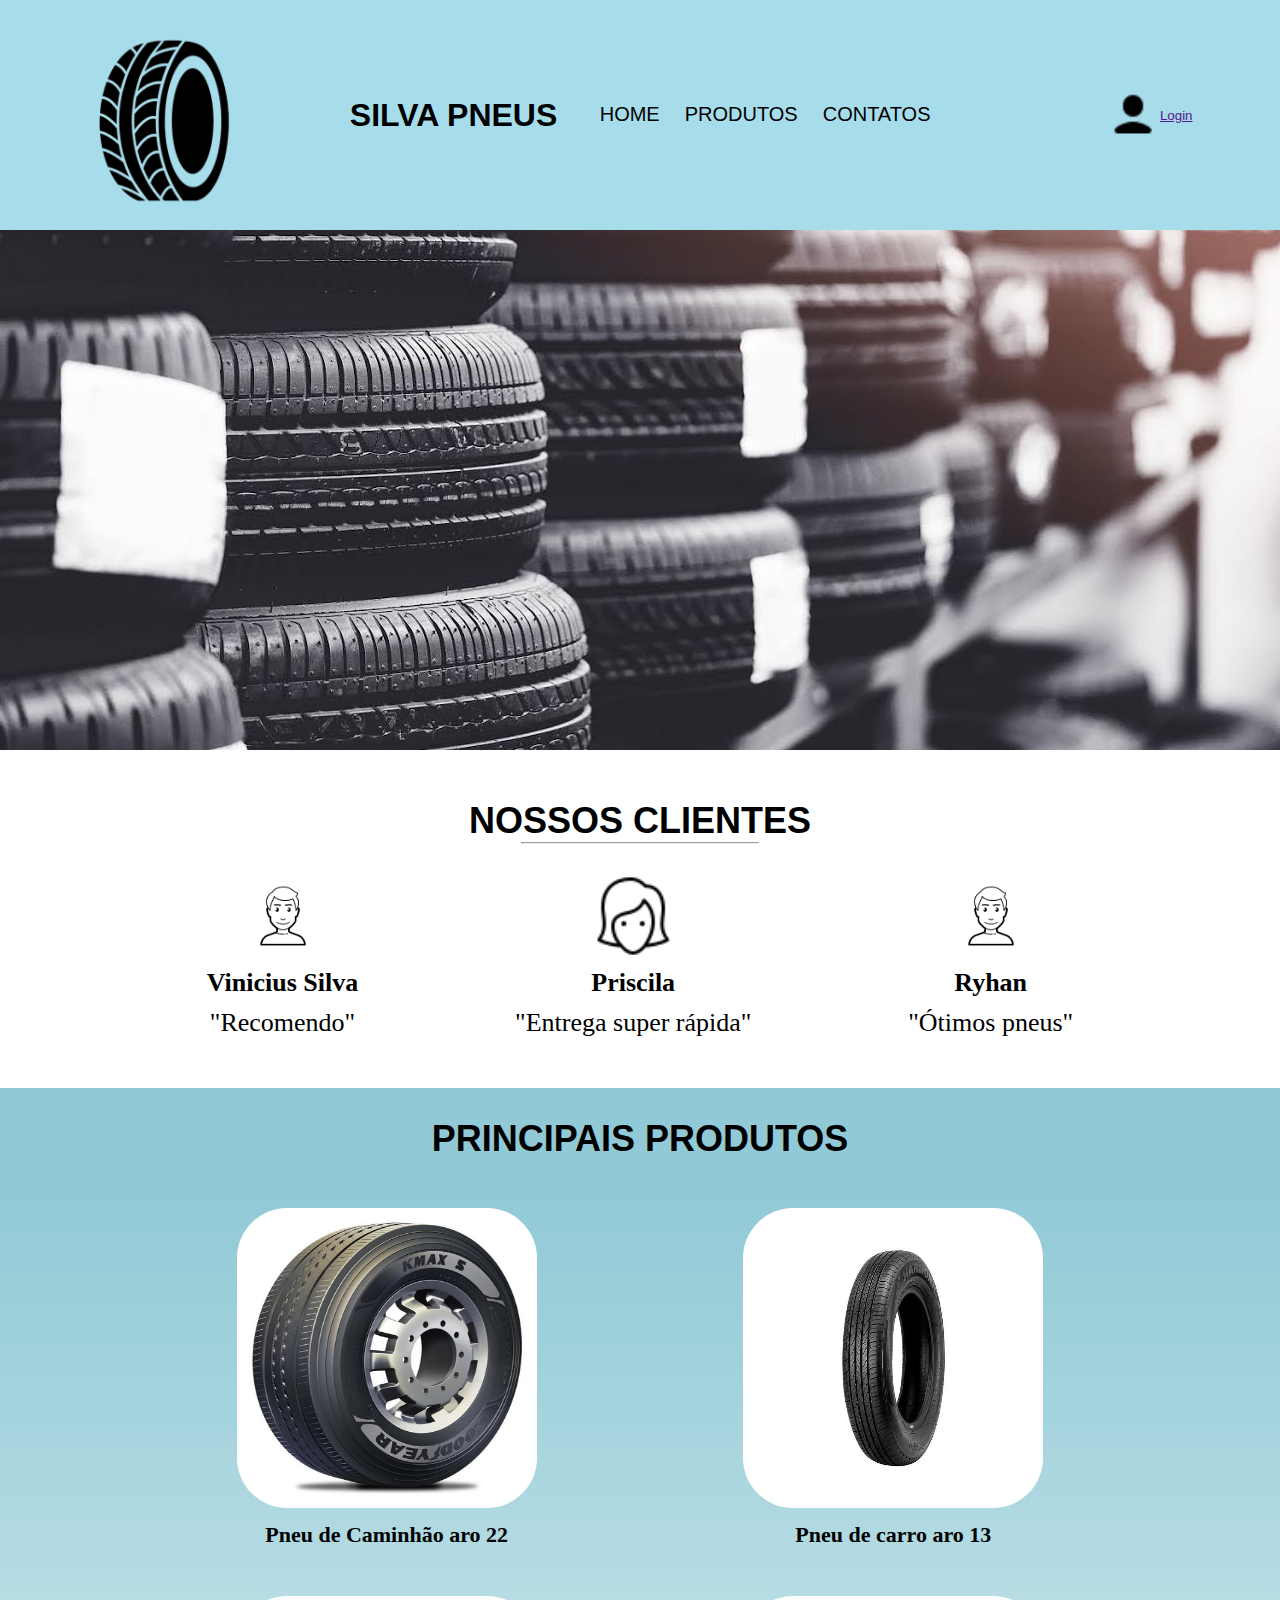
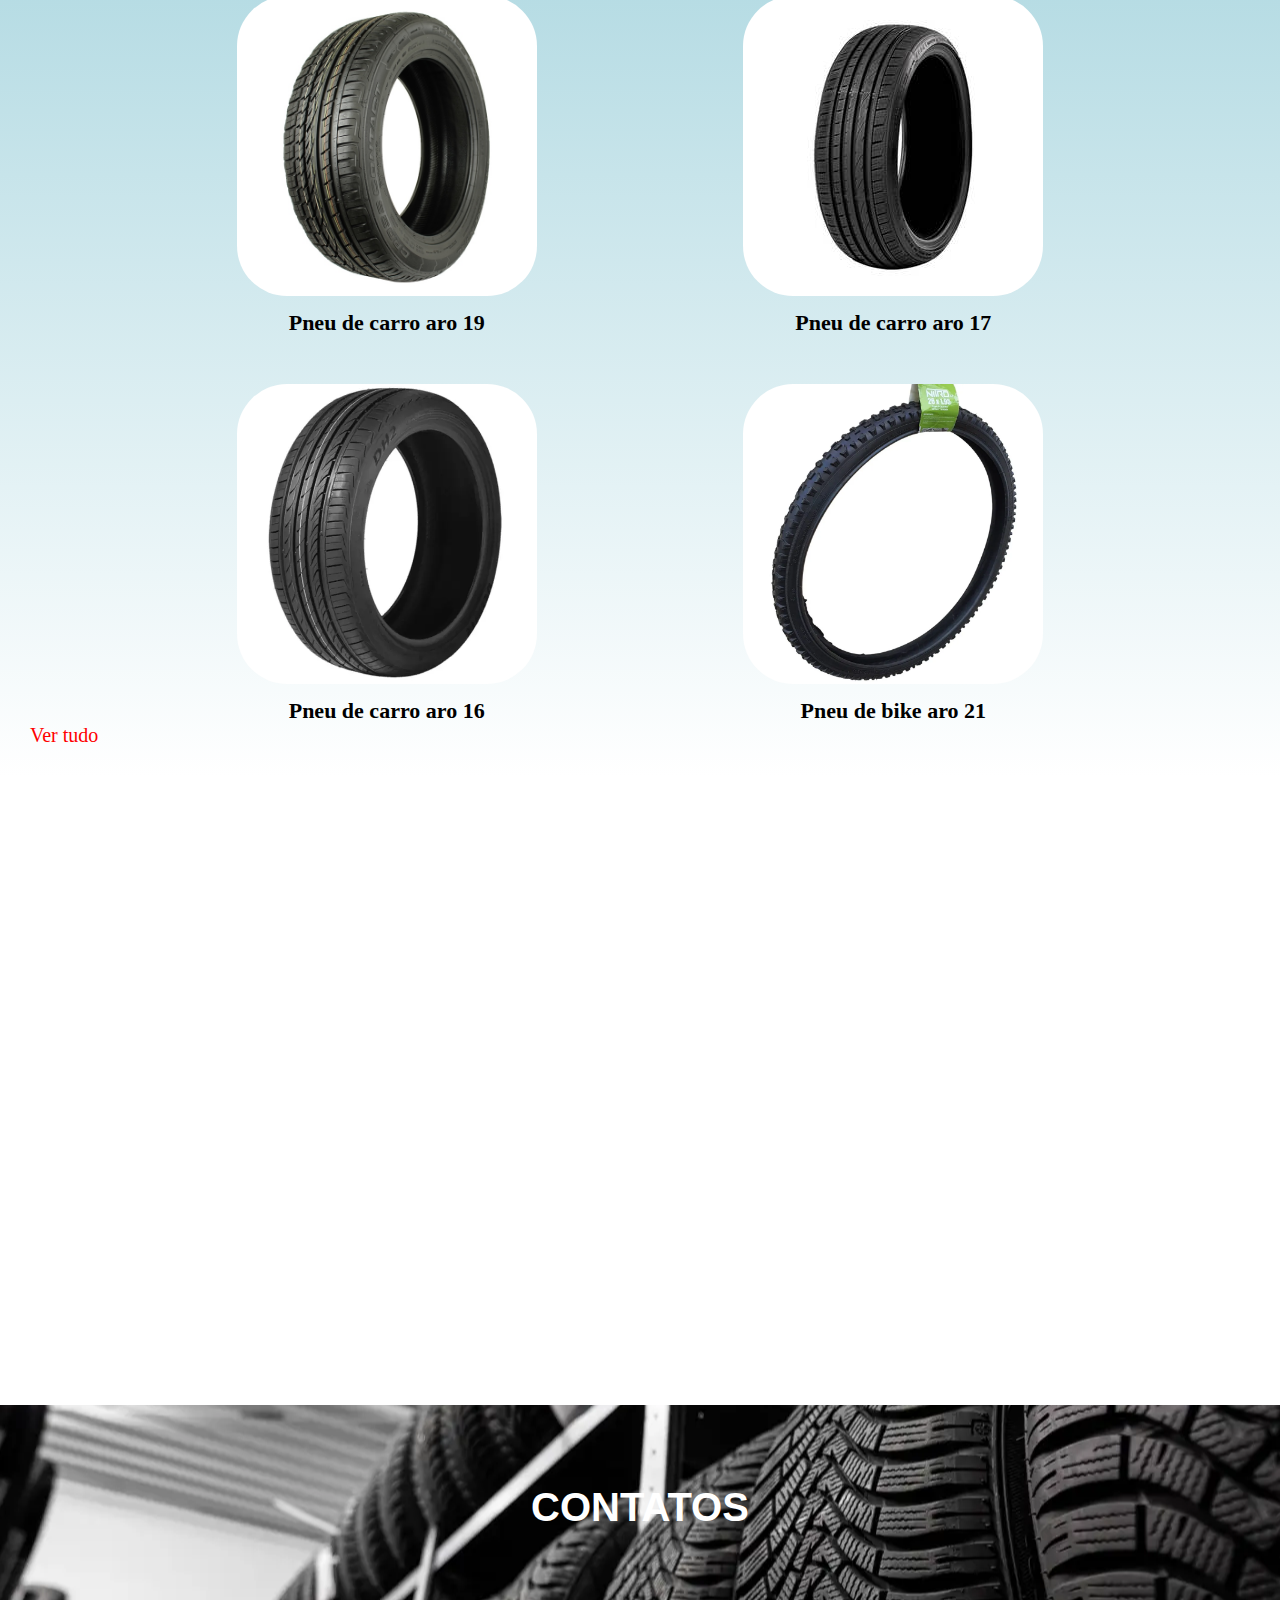
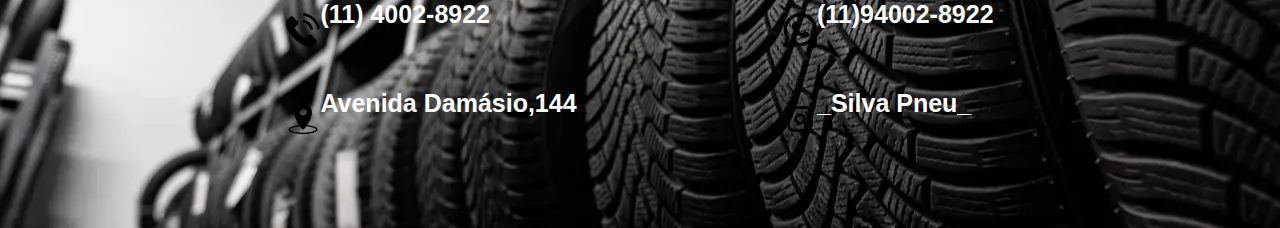
<file: Site pneus/index.html>
<!DOCTYPE html>
<html lang="pt-br">
<head>
    <meta charset="UTF-8">
    <meta http-equiv="X-UA-Compatible" content="IE=edge">
    <meta name="viewport" content="width=device-width, initial-scale=1.0">
    <title>SILVA PNEUS | Site Oficial</title>
    <link rel="stylesheet" href="style.css">
</head>
<body>
    <Header>
        <img src="img/logo.png"Imagem logo da loja>
        <H1>SILVA PNEUS</H1>
      
    <!-- botões superiores -->
    <nav id="menu-header">
        <ul id="list-menu">
            <li class="item-menu-header">    
                <a href="#">HOME</a>
        </li>

        <li class="item-menu-header">
            <a href="#featured-products">PRODUTOS</a>
        </li>

        <li class="item-menu-header">
            <a href="#contatos">CONTATOS</a>
        </li>

    </ul>
</nav>
<!-- botão de login -->
<div id="btn-header">
    <button>
      <a href="">
        <img src="img/user.png" alt="Icon de usuários">
        <p>Login</p>
      </a>
    </button>
 </div>
    </Header>

    <div id="img-fundo"></div>
    <div id="img-banner"></div>

    <main>
        <!-- Define o conteúdo principal dentro do "body" em seu documento ou aplicação -->
        <!--  OU seja diz para os navegadores onde esta o conteudo principal da nossa aplicação -->
    
        <section  id="clients">
            <h2>NOSSOS CLIENTES</h2>
             
    
            <hr class="line">
    
            <ul id="clients-list">
    
            <li class="clients-item">
                <img src="img/personagem.png" alt="">
                <h3>Vinicius Silva</h3>
                <p>"Recomendo"</p>
            </li>
    
            <li class="clients-item">
                <img src="img/personagemfemi.png" alt="">
                <h3>Priscila</h3>
                <p>"Entrega  super rápida"</p>
            </li>
    
            <li class="clients-item">
                <img src="img/personagem.png" alt="">
                <h3>Ryhan</h3>
                <p>"Ótimos  pneus"</p>
    
            </li>
            </ul>
        </section>

        <section id="featured-products">
            <h2>PRINCIPAIS PRODUTOS</h2>
            <div class="products">
        <div>
            <img src="img/ARO 22.jpg" alt=""  class="img-product">
            <h4 class="title-products">Pneu de Caminhão aro 22</h4>
        </div>
    
        <div>
            <img src="img/ARO13.jpg" class="img-product" >
            <h4 class="title-products">Pneu de carro aro 13</h4>
        </div>
    
        </div>
    
        <div class="products">
        <div>
            <img src="img/ARO 19.jpg" alt="" class="img-product">
            <h4 class="title-products">Pneu de carro aro 19</h4>
        </div>
    
        <div>
            <img src="img/ARO 17.jpg" alt=""  class="img-product">
            <h4 class="title-products">Pneu de carro aro 17</h4>
        </div>
        </div>
    
        <div class="products">
        <div>
            <img src="img/ARO 16.webp" alt=""  class="img-product">
            <h4 class="title-products"> Pneu de carro aro 16</h4>
        </div>
    
        <div>
            <img src="img/PNEU BIKE ARO 21.webp" alt=""  class="img-product">
            <h4 class="title-products">Pneu de bike aro 21</h4>
        </div>
    </div>

    <a href="">
        Ver tudo
    </a>
    </section>

    <section id="sobre-nos">
        <h3>SOBRE NÓS</h3>
        <p>
            Lorem ipsum dolor sit amet consectetur adipisicing elit. Et, necessitatibus! Fugit aperiam dolorum maxime recusandae commodi, voluptate odit illum quam, beatae fuga ullam minima, perferendis porro sunt ipsam libero necessitatibus.
        </p>

        <p>
            Lorem ipsum dolor sit amet consectetur adipisicing elit. At architecto quod iusto necessitatibus, mollitia assumenda impedit rerum sunt cum illum atque eius ipsum voluptatem beatae obcaecati consequatur illo est. A.
        </p>

        <p>
            lorem ipsum dolor sit amet consectetur, adipisicing elit. Excepturi commodi quos, nisi molestiae, laboriosam reprehenderit esse est, quia nostrum nemo animi aliquam. Fugit tempore ipsum, aliquam aut neque debitis deleniti!
        </p>
    </section>

    <footer id="contatos">
        <h2>CONTATOS</h2>
        <ul>
            <div>
                <li class="item-menu-footer">
                    <img src="img/icon-telephone.png" alt="">
                    <p>(11) 4002-8922</p>
                </li>
    
                <li class="item-menu-footer">
                    <img src="img/icon-local.png" alt="">
                    <p>Avenida Damásio,144</p>
                </li>
            </div>
    
            <div>
                <li class="item-menu-footer">
                    <img src="img/icon-wpp.png" alt="">
                    <p>(11)94002-8922</p>
                </li>
    
                <li class="item-menu-footer">
                    <img src="img/icon-instagram.png" alt="">
                    <p>_Silva Pneu_</p>
                </li>
            </div>
        </ul>
    
    
    
    
    </footer>
</main>
</body>
</html>
</file>
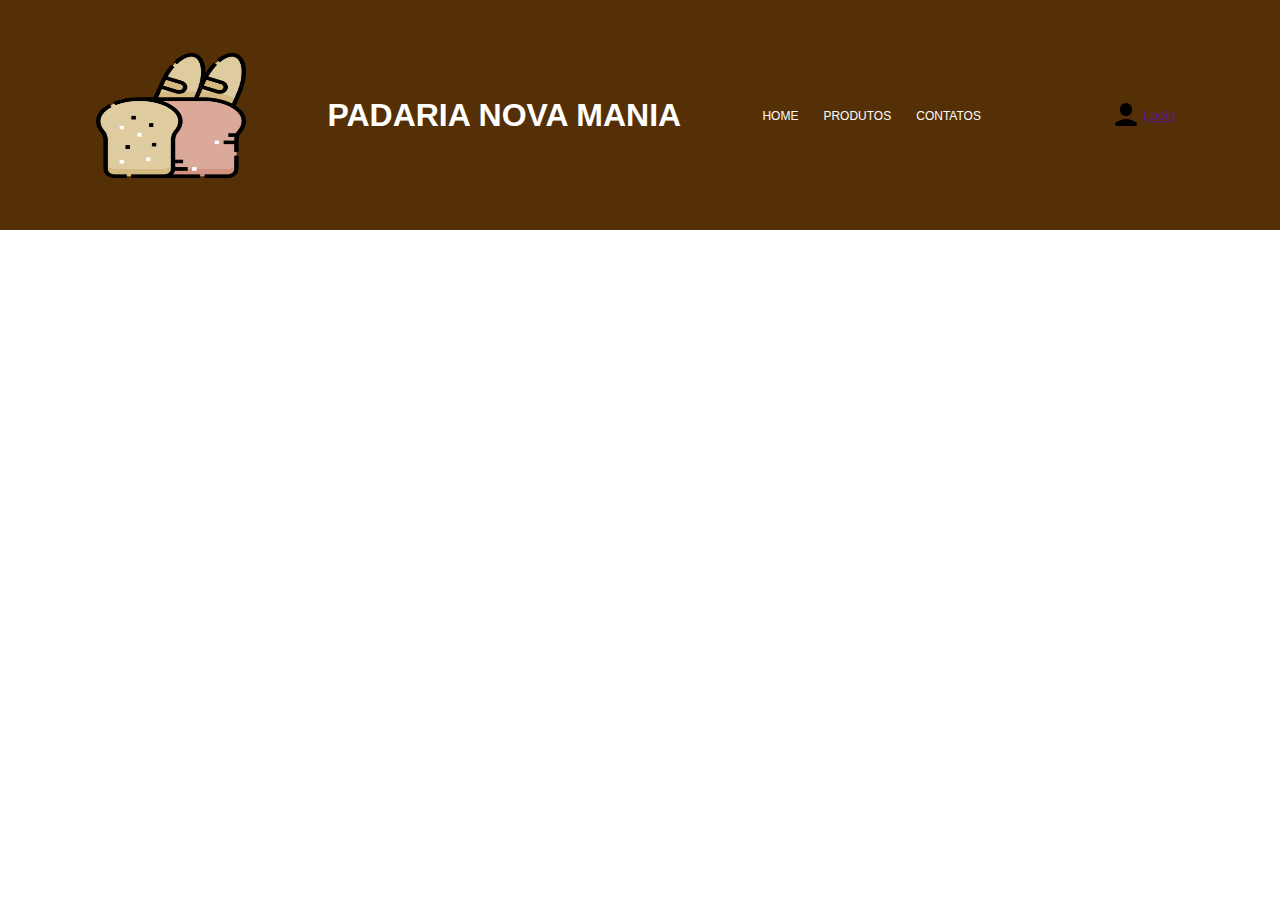
<file: Site pneus/img/Downloads/PadariaTresCoracoes-main/Site Padaria/index.html>
<!DOCTYPE html>
<html lang="pt-br">
<head>
    <meta charset="UTF-8">
    <meta http-equiv="X-UA-Compatible" content="IE=edge">
    <meta name="viewport" content="width=device-width, initial-scale=1.0">
    <title>Padaria Nova Mania | Site Oficial</title>
    <link rel="stylesheet" href="style.css">
</head>
<body>

<Header>

    <img src="imagens/Pão Puma.png" alt="Imagem logo da Padaria">
    <h1>PADARIA NOVA MANIA</h1>
    <!-- botões superiores -->
<nav id="menu-header">
    <ul id="list-menu">
        <li class="item-menu-header">    
          <a href="#">HOME</a>
        </li>

        <li class="item-menu-header">
            <a href="#">PRODUTOS</a>
        </li>

        <li class="item-menu-header">
            <a href="#">CONTATOS</a>
        </li>

    </ul>
</nav>

<!-- botão de login -->
<div id="btn-header">
   <button>
     <a href="">
       <img src="imagens/user.png" alt="Icon de usuários">
       <p>Login</p>
     </a>
   </button>
</div>




</Header>
</body>
</html>
</file>
<file: Site pneus/style.css>
*{
    Margin :0;
    padding:0;
    vertical-align:baseline;
    list-style:none; 
    font-family: 'Segoe UI', Roboto, Arial, Helvetica, sans-serif;
}

header{
    display: flex;
    align-items: center;
    justify-content: space-evenly;
    padding: 15px;
    background-color: rgb(167, 220, 235);
    overflow: hidden;
    line-height: 200px;
    max-height: 200px;
}

header > h1{/*Selecionar aqui a cor da letra do nosso H1 ou seja, do nosso título*/
    color: rgb(0, 0, 0);/*Chamamos a propiedade color e definimos uma cor em questão*/
    }
    
    header > img{/*Aqui estamos chamando nossa imagem para ser atribuidas alterações*/
        width: 250px;/*Largura da nossa imagem*/
        height: 250px;/*Tamanho da nossa imagem*/
    }
    #menu-header{/*Nosso menu de navegação*/
        display: flex;/*Responsável por colocar os itens na mesma linha(lado a lado)*/
        align-items: center;/*Alinhar os itens o nosso Header para o centro*/
    }
    #list-menu{/*Nesta lista não ordenada, aqui mudaremos diretamente nossa lista*/
        display: flex;/*Reponsável por colocar os itens na mesma linha(Lado a lado)*/
        margin-right: 5rem ;/*Margem da direita. REM equivale a 16px, ou seja podemos usa-lo para dacilitar a inserção de px*/
    }
    
 .item-menu-header {/*Nossas li que estão dentro do LIST MENU onde se encontram os nomes dos itens */
           margin-right: 25px;/*Margem da direita*/
        }

 .item-menu-header> a:hover {/*Nossas que estão dentro do LIST MENU. nossa tag de link*/
          color: rgb(248, 248, 248);
          transition: 0.6s;/* É o tempo em que será exibido ao passar o cursor*/
        }

        .item-menu-header > a {/*Nossas que estão dentro do LIST MENU. nossa tag de link*/
            color: rgb(0, 0, 0);
            text-decoration: none;/*Tirar o sublinhado visivel*/
            font-size: 20px;
        }
         
        #btn-header{/*Nossa id do Botão de login*/
            display: flex;/*Responsável por colocar os itens na mesma linha (lado a lado)*/
        }

        #btn-header > button{ /*Aqui chamamos nosso ID e onde queremos fazer alterções, no caso o nos*/
           padding: 30px;/*Cuida do preenchimento*/
           background-color: transparent;/*Aqui deixamos o fundo do Botão transparente,ou seja sem cor */
           border:none;/*none é usado para retirar algo,nesse caso a borda*/
        }

        #btn-header> button> a{/*Estamos chamando aqui nossa TAG de link para alteração*/
           display: flex;/*Responsável por colocar os itens na mesma linha (lado a lado)*/
           align-items: center;/*Alinhar os itens para o centro*/
        }

        #btn-header>button>a>img{/*Aqui estamos mexendo no ICON do botão*/
            width: 50px;/*Largura*/
            height: 50px;/*Tamanho*/
            margin-right: 2px;/*Margem da direita*/
        }
        #img-fundo{/* Aqui chamamos a ID que chamamos mo HTML*/
            padding: 260px;/*Cuida do preenchimento*/
            background-image: url(img/pneus\ fundo.jpg);/*usada pra inserir do preenchimento*/
            background-position: center;
        }
       
        
        main> section > h2{
            margin-top: 0%;
            font-size: 36px;/*Tamanho da letra*/
            text-align: center;/*Alinhando o texto para o centro*/
            color: black;/*Cor da letra do nosso H2*/
        }

        #clients{/*Aqui chamamos nosso ID da section*/
            background-color: white;/*Cor de fundo da nossa section*/
            margin-top: 0px;/**/
            padding: 50px;/*Cuida do preenchimento*/
        }

        .line{/*Aqui Chamamos nossa class que está dentro do nosso HR, que é utilizada como uma quebra de linha temática entre elementos HTML*/
            margin: 0 auto;/*Definimos em 0 a margin e colocamos o mesmo para o mesmo para auto para que recaia para o todo*/
            width: 20%;/*Largura*/
        }

        #clients-list{/*Aqui chamamos a nossa id*/
            display: flex;/*Responsável por colocar os itens na mesma linha*/
            align-items: center;/*Alinhar os itens para o centro*/
            justify-content: space-evenly;/*Tradução: justicar-conteúdo:espaço uniformemente. Alinhar os itens igualmento dentro da página*/
            margin-top: 30px;/*Indica o espaço acima do elemento/ superior*/
        }

            .clients-item{/*Aqui chamamos nossa class que está da nossa ID*/
                display:flex;/*Responsável por colocar os itens na mesma linha*/
                justify-content: center;/*Justificar-conteúdo no centro*/
                align-items: center;/*Alinhar os itens para o centro*/
                flex-direction: column;/**/
            }

            .clients-item > img{/*Aqui chamamos nossa TAG IMG para estilização*/
                width: 84px;/*Tamanho*/
                height: 84px;/*Largura*/
            }

            .clients-item> h3{/*Aqui chamamos nosso h3 para estilizar*/
                font-family: 'Dancing Script', cursive;/*Fonte desconhecida*/
                font-size: 26px;/*Tamanho*/
                margin-top: 10px;/*Alinha os itens para o centro*/
                align-items: center;/*Indica o espaço acima do elemento/superior*/
                margin-top: 10px;
            }

            .clients-item> p  {/*Aqui chamamos nossa TAG P para estilização*/
                font-family:'Dancing Script', cursive;/*Fonte escolhida*/
                font-size: 26px;/*Tamanho da fonte*/
                margin-top: 10px;/*Indica o espaço acima do elemento/superior*/
                align-items: center;/*Alinhar os itens para o centro*/
            }
            
            #featured-products{/*ID usada para a section do nossos produtos                                   */
                background: linear-gradient(180deg,#91cad6 8.33%, rgba(244, 200,175,0)100%);
                padding: 30px;/*Preenchimento*/
            }

            .products{/*Aqui chamamos nossa class dos produtos para estilização*/
                margin-top: 3em;/*Indica chamamos nossa Class dos produtos acima do elemento*/
                display: flex;/*Reponsável por colocar os itens na mesma linha*/
                align-items: center;/*Alinhar os itens para o centro*/
                justify-content: space-evenly;
            }

            .img-product{/*Class inserida nas nossas tags IMG*/
                width: 300px;/*Largura*/
                height: 300px;/*Tamanho*/
                border-radius: 50px;/*Estilo arredondado das bordas*/
            }

            .title-products{/**/
                margin-top: 10px;/*Indica o espaço acima do elemento*/
                font-family: 'ubunto','sans-serif';/*fonte Selecionada*/
                text-align: center;/*Alinhar texto ao centro*/
                font-size: 22px;/*tamanho da letra*/
            }

            #featured-products> a {/*Aqui chamamos nossa TAG de link para estilização*/
                text-decoration: none;/**/
                font-family:'ubunto','sans-serif';/*Fonte Selecionada*/
                font-size: 20px;/*Tamanho da letra*/
                color: red;/*Cor da letra*/
            }

            #featured-products> a:hover{/*Aqui estamos chamando novamente nossa TAG de link para colocar*/
                text-decoration: underline;/*Aqui chamamos o text decoration para colocar uma decoração ao*/
                font-size: 22px;/*Tamanho da letra ao passar o cursor em cima*/
                transition: 1;/*O tempo que será realizado esta ação*/

            }

            #sobre-nos{/*Chamamos aqui noosa ID*/
                background-image: url(img/banner\ fundo.jpg);/*Usado para inserir a imagem do fundo*/
                background-repeat: underline;/*Aqui colocamos a função para a imagem não seja repetida*/
                background-attachment: fixed;/**/
                background-position: center;/*Na posição da imagem colocamos ao centro*/
                background-size: cover;/**/
                padding: 120px;/*Preenchimento*/
            }


            #sobre-nos> h3 {/**/
                color:white;/**/
                font-size:64px;/**/
                text-align: center;/**/
                font-family: 'Ubunto', 'sans-serif';/**/
            }
             
            #sobre-nos > p {
                font-family: 'Ubunto', 'sans-Serif';
                font-weight: 500;/**/
                color: white;
                font-size: 22px;
                margin-top:  2em; 
                text-align: left;
            }

            footer{
                padding: 80px;
                background-image: url(img/pneu1.webp);
                background-position: center;
                background-repeat:  no-repeat;
            }
             footer > ul{
                display: flex;
                justify-content: space-evenly;
             }

             footer > h2{
                color: rgb(255, 255, 255);
                font-size:40px;
                font-weight: bold;
                text-align: center;
                margin-bottom: 1em;

             }

             .item-menu-footer{
                display: flex;
                align-items: center;
                margin-top: 30px;
             }

             .item-menu-footer > img{
                width: 34px;
                height: 34px;
             }

             .item-menu-footer > p {
                color: rgb(255, 255, 255); 
                font-size: 25px; 
                font-weight: bold; 
                 text-align: center ;
                 margin-bottom: 30px;

             }
</file>
<file: Site pneus/img/Downloads/PadariaTresCoracoes-main/Site Padaria/style.css>
*{
    Margin :0;
    padding:0;
    vertical-align:baseline;
    list-style:none; 
    font-family: 'Segoe UI', Roboto, Arial, Helvetica, sans-serif;
}

header{
    display: flex;/*Responsável por colocar os itens na mesma linha(lado a lado)*/
    align-items: center;/*Alinhar os itens do nosso Header para o centro*/
    justify-content: space-evenly;/*Tradução justificar-conteúdo:espaços uniformemente.Alinhado*/
    padding: 15px;/*Cuida do preenchimento*/
    background-color: rgb(85, 48, 6);/*Cor de fundo do nosso Cabeçalho/Header*/
    overflow: hidden;/**/
    line-height: 200px;/*Altura da linha*/
    max-height: 200px;/*Altura máxima*/
}



header > h1{/*Selecionar aqui a cor da letra do nosso H1 ou seja, do nosso título*/
color: white;/*Chamamos a propiedade color e definimos uma cor em questão*/
}

header > img{/*Aqui estamos chamando nossa imagem para ser atribuidas alterações*/
    width: 150px;/*Largura da nossa imagem*/
    height: 125px;/*Tamanho da nossa imagem*/
}

#menu-header{/*Nosso menu de navegação*/
display: flex;/*Responsável por colocar os itens na mesma linha(lado a lado)*/
align-items: center;/*Alinhar os itens o nosso Header para o centro*/
}
    #list-menu{/*Nesta lista não ordenada, aqui mudaremos diretamente nossa lista*/
        display: flex;/*Reponsável por colocar os itens na mesma linha(Lado a lado)*/
        margin-right: 1rem ;/*Margem da direita. REM equivale a 16px, ou seja podemos usa-lo para dacilitar a inserção de px*/
    }
    
 .item-menu-header {/*Nossas li que estão dentro do LIST MENU onde se encontram os nomes dos itens */
           margin-right: 25px;/*Margem da direita*/
        }

 .item-menu-header> a:hover {/*Nossas que estão dentro do LIST MENU. nossa tag de link*/
          color: yellow;
          transition: 0.6s;/* É o tempo em que será exibido ao passar o cursor*/
        }

        .item-menu-header > a {/*Nossas que estão dentro do LIST MENU. nossa tag de link*/
            color: white;
            text-decoration: none;/*Tirar o sublinhado visivel*/
            font-size: 12px;
        }
        
        #btn-header{/*Nossa id do Botão de login*/
            display: flex;/*Responsável por colocar os itens na mesma linha (lado a lado)*/
        }

        #btn-header > button{ /*Aqui chamamos nosso ID e onde queremos fazer alterções, no caso o nos*/
           padding: 8px;/*Cuida do preenchimento*/
           background-color: transparent;/*Aqui deixamos o fundo do Botão transparente,ou seja sem cor */
           border:none;/*none é usado para retirar algo,nesse caso a borda*/
        }

        #btn-header> button> a{/*Estamos chamando aqui nossa TAG de link para alteração*/
           display: flex;/*Responsável por colocar os itens na mesma linha (lado a lado)*/
           align-items: center;/*Alinhar os itens para o centro*/
        }

        #btn-header>button>a>img{/*Aqui estamos mexendo no ICON do botão*/
            width: 30px;/*Largura*/
            height: 30px;/*Tamanho*/
            margin-right: 2px;/*Margem da direita*/
        }
</file>
